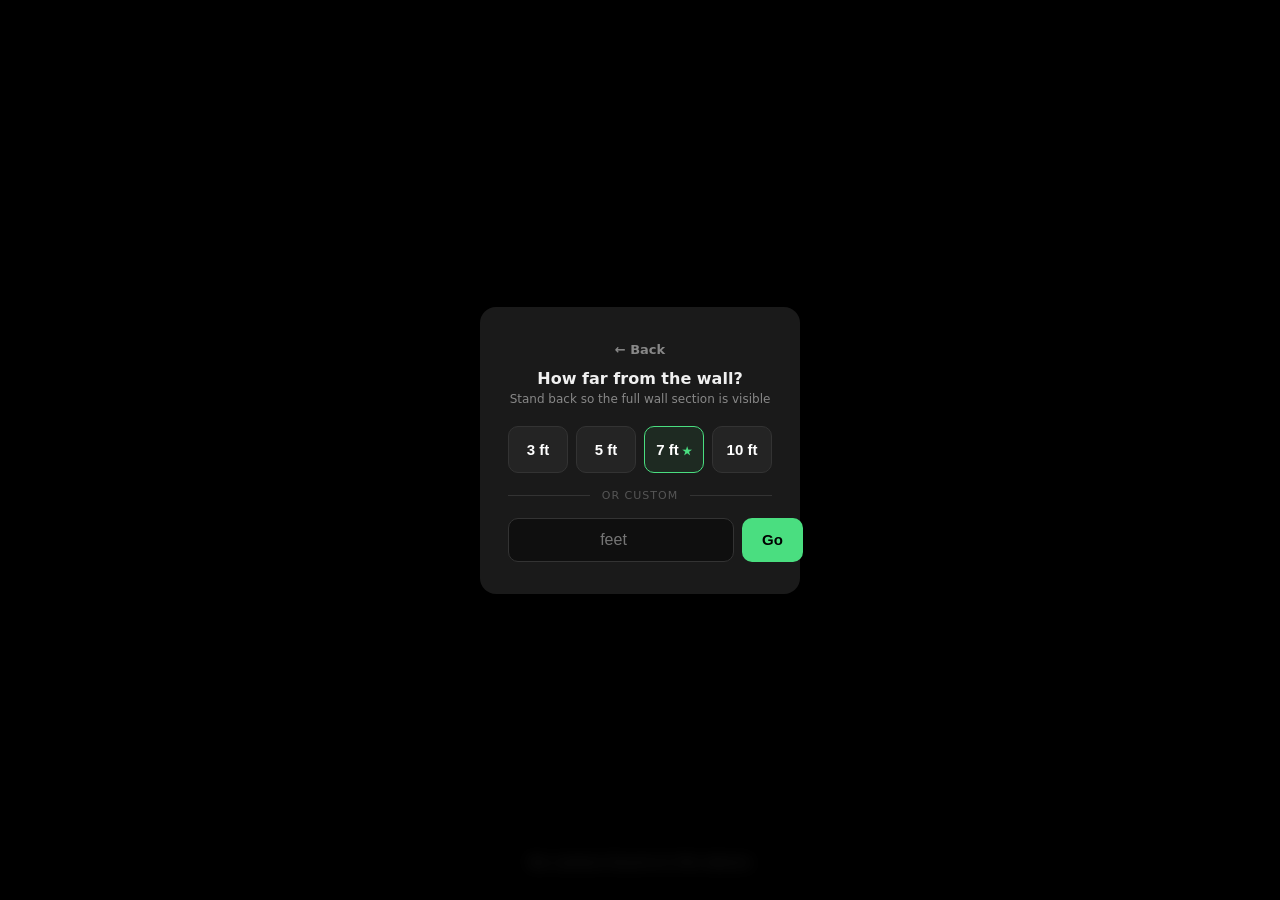
<file: ar.html>
<!DOCTYPE html>
<html lang="en">
<head>
  <meta charset="utf-8">
  <meta name="viewport" content="width=device-width, initial-scale=1.0, user-scalable=no">
  <title>Preview — Wall Art Planner</title>
  <link rel="stylesheet" href="css/style.css">
  <style>
    body { margin: 0; overflow: hidden; background: #000; }

    /* Camera feed / frozen frame */
    #camera-video {
      position: fixed; inset: 0;
      width: 100%; height: 100%;
      object-fit: cover; z-index: 1;
    }
    #frozen-frame {
      position: fixed; inset: 0;
      width: 100%; height: 100%;
      object-fit: cover; z-index: 2;
      display: none;
    }

    /* Art overlay canvas */
    #art-canvas {
      position: fixed; inset: 0;
      width: 100%; height: 100%;
      z-index: 3;
      pointer-events: none;
    }

    /* ─── Pill Navigation ─── */
    #pill-nav {
      position: fixed; bottom: 0; left: 0; right: 0; z-index: 20;
      padding: 0 12px 12px;
      padding-bottom: max(14px, env(safe-area-inset-bottom));
      display: none; flex-direction: column; align-items: center; gap: 8px;
    }

    /* Sub-row for layout choices + spacing slider */
    #pill-sub {
      display: none; flex-wrap: wrap; justify-content: center; gap: 6px;
      padding: 10px 12px;
      background: rgba(0,0,0,0.85); backdrop-filter: blur(12px);
      border-radius: 16px;
      max-width: 420px; width: 100%;
    }

    /* Scale slider row */
    #scale-row {
      display: none; align-items: center; gap: 10px;
      padding: 10px 16px;
      background: rgba(0,0,0,0.85); backdrop-filter: blur(12px);
      border-radius: 16px;
      max-width: 380px; width: 100%;
    }
    #scale-row span { font-size: 16px; color: #666; }
    #scale-slider { flex: 1; accent-color: #4ade80; height: 36px; }

    /* Spacing slider row */
    #spacing-row {
      display: none; align-items: center; gap: 10px;
      padding: 10px 16px;
      background: rgba(0,0,0,0.85); backdrop-filter: blur(12px);
      border-radius: 16px;
      max-width: 380px; width: 100%;
    }
    #spacing-row label { font-size: 12px; color: #aaa; white-space: nowrap; }
    #spacing-slider { flex: 1; accent-color: #4ade80; height: 36px; }
    #spacing-val { font-size: 13px; color: #f0f0f0; min-width: 30px; text-align: center; }

    /* Main pill row */
    #pill-main {
      display: flex; justify-content: center; gap: 6px;
      flex-wrap: wrap;
    }
    /* Secondary pill row (Back / Finish) */
    #pill-secondary {
      display: flex; justify-content: center; gap: 6px;
    }

    .pill {
      padding: 10px 16px; border-radius: 22px;
      background: rgba(255,255,255,0.12); border: 1px solid rgba(255,255,255,0.18);
      color: #ccc; font-size: 13px; font-weight: 600;
      cursor: pointer; white-space: nowrap;
      backdrop-filter: blur(8px);
      transition: all 0.15s;
      user-select: none; -webkit-user-select: none;
    }
    .pill:active { transform: scale(0.95); }
    .pill.active {
      background: rgba(74,222,128,0.25); border-color: #4ade80;
      color: #4ade80;
    }
    .pill.sub-pill {
      padding: 8px 14px; font-size: 12px;
    }
    .pill.sub-pill.active {
      background: rgba(74,222,128,0.2); border-color: #4ade80;
      color: #4ade80;
    }
    .pill.disabled {
      opacity: 0.35; pointer-events: none;
    }

    /* Instructions pill */
    .instruction-pill {
      background: rgba(0,0,0,0.65); color: #fff;
      padding: 10px 20px; border-radius: 24px;
      font-size: 14px; font-weight: 500;
      backdrop-filter: blur(8px);
      transition: opacity 0.4s;
    }

    /* Capture button */
    .capture-btn {
      width: 72px; height: 72px; border-radius: 50%;
      background: transparent; border: 4px solid #fff;
      cursor: pointer; position: relative;
      transition: transform 0.15s;
    }
    .capture-btn::after {
      content: ''; position: absolute;
      inset: 4px; border-radius: 50%;
      background: #fff;
      transition: background 0.2s;
    }
    .capture-btn:active { transform: scale(0.92); }

    /* Bottom controls (pre-freeze) */
    .bottom-controls {
      position: fixed; bottom: 0; left: 0; right: 0; z-index: 10;
      padding: 16px 20px;
      padding-bottom: max(20px, env(safe-area-inset-bottom));
      display: flex; flex-direction: column; align-items: center; gap: 12px;
    }

    /* Level indicator */
    #level-indicator {
      position: fixed; top: 50%; left: 50%;
      transform: translate(-50%, -50%);
      z-index: 8; pointer-events: none;
      display: none;
    }
    .level-ring {
      width: 160px; height: 160px;
      border: 3px solid rgba(255,255,255,0.15);
      border-radius: 50%;
      position: relative;
    }
    .level-crosshair {
      position: absolute; top: 50%; left: 50%;
      transform: translate(-50%, -50%);
      width: 16px; height: 16px;
      border: 2px solid rgba(255,255,255,0.25);
      border-radius: 50%;
    }
    .level-bubble {
      position: absolute; top: 50%; left: 50%;
      width: 28px; height: 28px;
      background: rgba(255,255,255,0.5);
      border-radius: 50%;
      transition: transform 0.08s;
    }
    .level-bubble.level-ok {
      background: rgba(74, 222, 128, 0.8);
    }
    .level-label {
      text-align: center; margin-top: 8px;
      font-size: 14px; color: rgba(255,255,255,0.4);
      font-weight: 600;
    }

    /* Distance overlay */
    #distance-overlay {
      position: fixed; inset: 0; z-index: 30;
      background: rgba(0,0,0,0.85);
      display: flex; align-items: center; justify-content: center;
      backdrop-filter: blur(8px);
    }
    .dist-card {
      background: #1a1a1a; border-radius: 16px;
      padding: 32px 28px; max-width: 320px; width: 90%;
      text-align: center;
    }
    .dist-title { font-size: 16px; font-weight: 700; color: #f0f0f0; margin-bottom: 4px; }
    .dist-sub { font-size: 12px; color: #888; margin-bottom: 20px; }
    .dist-presets { display: flex; gap: 8px; margin-bottom: 16px; }
    .dist-preset {
      flex: 1; padding: 14px 0;
      background: #242424; border: 1px solid #333; border-radius: 10px;
      color: #fff; font-size: 15px; font-weight: 600; cursor: pointer;
    }
    .dist-preset.recommended {
      border-color: #4ade80; background: rgba(74,222,128,0.08);
    }
    .dist-preset.recommended::after {
      content: ' ★'; color: #4ade80; font-size: 11px;
    }
    .dist-preset:active { background: #333; }
    .dist-custom { display: flex; gap: 8px; }
    .dist-custom input {
      flex: 1; padding: 12px; background: #0f0f0f;
      border: 1px solid #333; border-radius: 10px;
      color: #fff; font-size: 16px; text-align: center; outline: none;
    }
    .dist-custom button {
      padding: 12px 20px; background: var(--accent); border: none;
      border-radius: 10px; color: #000; font-size: 15px; font-weight: 600;
      cursor: pointer;
    }
    .dist-divider {
      display: flex; align-items: center; gap: 12px; margin: 16px 0;
    }
    .dist-divider span { font-size: 11px; color: #555; text-transform: uppercase; letter-spacing: 1px; }
    .dist-divider div { flex: 1; height: 1px; background: #333; }

    /* Confirm dialog */
    #confirm-overlay {
      position: fixed; inset: 0; z-index: 50;
      background: rgba(0,0,0,0.8);
      display: none; align-items: center; justify-content: center;
      backdrop-filter: blur(6px);
    }
    .confirm-card {
      background: #1a1a1a; border-radius: 16px;
      padding: 28px 24px; max-width: 300px; width: 85%;
      text-align: center;
    }
    .confirm-card h3 { font-size: 16px; font-weight: 700; color: #f0f0f0; margin-bottom: 8px; }
    .confirm-card p { font-size: 13px; color: #888; margin-bottom: 20px; }
    .confirm-btns { display: flex; gap: 10px; }
    .confirm-btns button {
      flex: 1; padding: 12px; border-radius: 10px;
      font-size: 14px; font-weight: 600; cursor: pointer; border: none;
    }
    #confirm-cancel { background: #333; color: #fff; }
    #confirm-yes { background: #e55; color: #fff; }

    /* Nail instructions overlay */
    #nail-overlay {
      position: fixed; inset: 0; z-index: 40;
      background: rgba(0,0,0,0.92);
      display: none; flex-direction: column;
      overflow-y: auto;
      backdrop-filter: blur(12px);
    }
    .nail-header {
      padding: 20px 20px 12px;
      padding-top: max(52px, env(safe-area-inset-top));
      text-align: center;
    }
    .nail-header h2 { font-size: 20px; font-weight: 700; color: #f0f0f0; }
    .nail-header p { font-size: 13px; color: #888; margin-top: 4px; }
    .nail-list { padding: 0 16px 24px; }
    .nail-card {
      background: #1a1a1a; border: 1px solid #333; border-radius: 12px;
      padding: 16px; margin-bottom: 10px;
    }
    .nail-card-title {
      font-size: 13px; font-weight: 700; text-transform: uppercase;
      letter-spacing: 0.04em; margin-bottom: 8px;
    }
    .nail-metric {
      display: flex; justify-content: space-between; align-items: center;
      padding: 6px 0; border-bottom: 1px solid #222;
    }
    .nail-metric:last-child { border-bottom: none; }
    .nail-metric-label { font-size: 13px; color: #888; }
    .nail-metric-value { font-size: 15px; font-weight: 600; color: #f0f0f0; }
    .nail-actions {
      display: flex; gap: 10px;
      padding: 0 16px 40px;
      max-width: 480px; margin: 0 auto;
    }
    .nail-actions button {
      flex: 1; padding: 14px; border-radius: 12px;
      font-size: 16px; font-weight: 700; cursor: pointer; border: none;
    }
    #nail-close-btn { background: #333; color: #fff; }
    #nail-finish-btn { background: #4ade80; color: #000; }
  </style>
</head>
<body>

  <!-- Live camera feed -->
  <video id="camera-video" autoplay playsinline muted></video>

  <!-- Frozen frame -->
  <canvas id="frozen-frame"></canvas>

  <!-- Art overlay -->
  <canvas id="art-canvas"></canvas>

  <!-- Level indicator (aim phase) -->
  <div id="level-indicator">
    <div class="level-ring">
      <div class="level-crosshair"></div>
      <div class="level-bubble" id="level-bubble"></div>
    </div>
    <div class="level-label" id="level-label">Level</div>
  </div>

  <!-- Bottom controls (pre-freeze: aim + capture) -->
  <div class="bottom-controls" id="pre-freeze-controls">
    <div class="instruction-pill" id="instructions">Point at your wall and tap the button</div>
    <button class="capture-btn" id="capture-btn"></button>
  </div>

  <!-- Pill navigation (post-freeze) -->
  <div id="pill-nav">
    <!-- Sub-row: layout choices -->
    <div id="pill-sub"></div>
    <!-- Scale slider -->
    <div id="scale-row">
      <span>−</span>
      <input type="range" id="scale-slider" min="0.2" max="3.0" step="0.02" value="1">
      <span>+</span>
    </div>
    <!-- Scale tooltip -->
    <div id="scale-tip" style="display:none;font-size:11px;color:rgba(255,255,255,0.45);text-align:center;padding:2px 0;">Drag to align guide with your tape</div>
    <!-- Spacing slider -->
    <div id="spacing-row">
      <label>Spacing</label>
      <input type="range" id="spacing-slider" min="0" max="12" step="0.5" value="3">
      <span id="spacing-val">3"</span>
    </div>
    <!-- Main pills (top row) -->
    <div id="pill-main"></div>
    <!-- Secondary pills (bottom row) -->
    <div id="pill-secondary"></div>
  </div>

  <!-- Back confirmation dialog -->
  <div id="confirm-overlay">
    <div class="confirm-card">
      <h3>Go back?</h3>
      <p>You'll lose your current positioning.</p>
      <div class="confirm-btns">
        <button id="confirm-cancel">Cancel</button>
        <button id="confirm-yes">Go Back</button>
      </div>
    </div>
  </div>

  <!-- Nail placement instructions -->
  <div id="nail-overlay">
    <div class="nail-header">
      <h2>Hanging Instructions</h2>
      <p>Measurements from your tape at 60" height</p>
    </div>
    <div class="nail-list" id="nail-list"></div>
    <div class="nail-actions">
      <button id="nail-close-btn">Back</button>
      <button id="nail-finish-btn">Finish</button>
    </div>
  </div>

  <!-- Distance overlay -->
  <div id="distance-overlay">
    <div class="dist-card">
      <a href="index.html" style="display:inline-block;margin-bottom:12px;color:#888;font-size:13px;text-decoration:none;font-weight:600;">&larr; Back</a>
      <div class="dist-title">How far from the wall?</div>
      <div class="dist-sub">Stand back so the full wall section is visible</div>

      <div class="dist-presets">
        <button class="dist-preset" data-dist="3">3 ft</button>
        <button class="dist-preset" data-dist="5">5 ft</button>
        <button class="dist-preset recommended" data-dist="7">7 ft</button>
        <button class="dist-preset" data-dist="10">10 ft</button>
      </div>

      <div class="dist-divider">
        <div></div><span>or custom</span><div></div>
      </div>

      <div class="dist-custom">
        <input type="number" id="custom-dist" inputmode="decimal" placeholder="feet">
        <button id="custom-go">Go</button>
      </div>
    </div>
  </div>

  <script src="js/layout-engine.js"></script>
  <script src="js/freeze-preview.js"></script>
</body>
</html>
</file>
<file: css/style.css>
/* ── Base Reset ── */
*, *::before, *::after { box-sizing: border-box; margin: 0; padding: 0; }

:root {
  --bg: #0f0f0f;
  --surface: #1a1a1a;
  --surface-hover: #242424;
  --border: #333;
  --text: #f0f0f0;
  --text-muted: #888;
  --accent: #4ade80;
  --accent-dim: rgba(74,222,128,0.15);
  --radius: 12px;
  --radius-sm: 8px;
}

html { font-size: 16px; }
body {
  font-family: -apple-system, 'SF Pro Text', system-ui, sans-serif;
  background: var(--bg); color: var(--text);
  min-height: 100dvh;
  -webkit-font-smoothing: antialiased;
}

/* ── Layout ── */
.container {
  max-width: 480px; margin: 0 auto;
  padding: 24px 20px 100px;
}

h1 { font-size: 24px; font-weight: 700; margin-bottom: 4px; }

/* ── Section Headers ── */
.section-label {
  font-size: 11px; font-weight: 600; text-transform: uppercase;
  letter-spacing: 0.08em; color: var(--text-muted);
  margin-bottom: 12px;
}

/* ── Cards ── */
.card {
  background: var(--surface); border: 1px solid var(--border);
  border-radius: var(--radius); padding: 16px;
  margin-bottom: 12px;
}

/* ── Form Inputs ── */
.input-row {
  display: flex; gap: 12px; margin-bottom: 12px;
}
.input-group { flex: 1; }
.input-group label {
  display: block; font-size: 12px; color: var(--text-muted);
  margin-bottom: 6px;
}
.input-group input {
  width: 100%; padding: 10px 12px;
  background: var(--bg); border: 1px solid var(--border);
  border-radius: var(--radius-sm); color: var(--text);
  font-size: 16px; /* prevents iOS zoom */
  outline: none; transition: border-color 0.2s;
}
.input-group input:focus { border-color: var(--accent); }
.input-group input::placeholder { color: #555; }

/* ── Art Piece Card ── */
.art-card { position: relative; }
.art-card-header {
  display: flex; justify-content: space-between; align-items: center;
  margin-bottom: 12px;
}
.art-card-title { font-size: 14px; font-weight: 600; }
.art-card-remove {
  background: none; border: none; color: #666;
  font-size: 20px; cursor: pointer; padding: 4px 8px;
  line-height: 1;
}
.art-card-remove:hover { color: #e55; }

/* ── Photo Upload ── */
.photo-upload {
  width: 100%; height: 120px;
  border: 2px dashed var(--border); border-radius: var(--radius-sm);
  display: flex; align-items: center; justify-content: center;
  cursor: pointer; margin-bottom: 12px;
  overflow: hidden; position: relative;
  transition: border-color 0.2s;
}
.photo-upload:hover { border-color: var(--accent); }
.photo-upload img {
  width: 100%; height: 100%; object-fit: cover;
}
.photo-upload-label {
  color: var(--text-muted); font-size: 13px;
  text-align: center; pointer-events: none;
}
.photo-upload input[type="file"] {
  position: absolute; inset: 0; opacity: 0; cursor: pointer;
}
.photo-edit-btn {
  position: absolute; bottom: 8px; right: 8px;
  background: rgba(0,0,0,0.7); color: #fff;
  border: none; padding: 5px 12px; border-radius: 14px;
  font-size: 12px; font-weight: 600; cursor: pointer;
  pointer-events: auto; z-index: 2;
  backdrop-filter: blur(4px);
}
.photo-edit-btn:active { background: rgba(0,0,0,0.9); }

/* ── Buttons ── */
.btn {
  display: block; width: 100%; padding: 14px;
  border: none; border-radius: var(--radius);
  font-size: 16px; font-weight: 600;
  cursor: pointer; text-align: center;
  transition: transform 0.1s, opacity 0.2s;
  text-decoration: none;
}
.btn:active { transform: scale(0.98); }
.btn-primary { background: var(--accent); color: #000; }
.btn-primary:disabled { opacity: 0.4; cursor: not-allowed; }
.btn-secondary {
  background: var(--surface); color: var(--text);
  border: 1px solid var(--border);
}
.btn-add {
  background: var(--accent-dim); color: var(--accent);
  border: 1px dashed var(--accent);
  margin-bottom: 24px;
}

/* ── Bottom Action Bar ── */
.bottom-bar {
  position: fixed; bottom: 0; left: 0; right: 0;
  padding: 16px 20px; padding-bottom: max(16px, env(safe-area-inset-bottom));
  background: linear-gradient(transparent, var(--bg) 20%);
}
.bottom-bar .btn { max-width: 480px; margin: 0 auto; }

/* ── Image Editor Modal ── */
#image-editor-modal {
  position: fixed; inset: 0; z-index: 1000;
  background: #0a0a0a;
  display: flex; flex-direction: column;
}
.ie-header {
  display: flex; justify-content: space-between; align-items: center;
  padding: 12px 16px; padding-top: max(12px, env(safe-area-inset-top));
  background: #111;
}
.ie-title { color: #fff; font-size: 15px; font-weight: 600; }
.ie-btn {
  background: none; border: none; color: var(--accent);
  font-size: 15px; font-weight: 600; cursor: pointer; padding: 8px 12px;
}
.ie-cancel { color: #999; }
.ie-canvas-wrap {
  flex: 1; overflow: hidden;
  display: flex; align-items: center; justify-content: center;
}
#ie-canvas { display: block; touch-action: none; }
.ie-toolbar {
  display: flex; justify-content: center; gap: 32px;
  padding: 16px; padding-bottom: max(16px, env(safe-area-inset-bottom));
  background: #111;
}
.ie-tool-btn {
  background: none; border: none; color: #ccc;
  display: flex; flex-direction: column; align-items: center; gap: 4px;
  cursor: pointer; font-size: 11px; padding: 8px;
}
.ie-tool-btn:active { color: var(--accent); }
.ie-tool-btn svg { width: 24px; height: 24px; }
</file>
